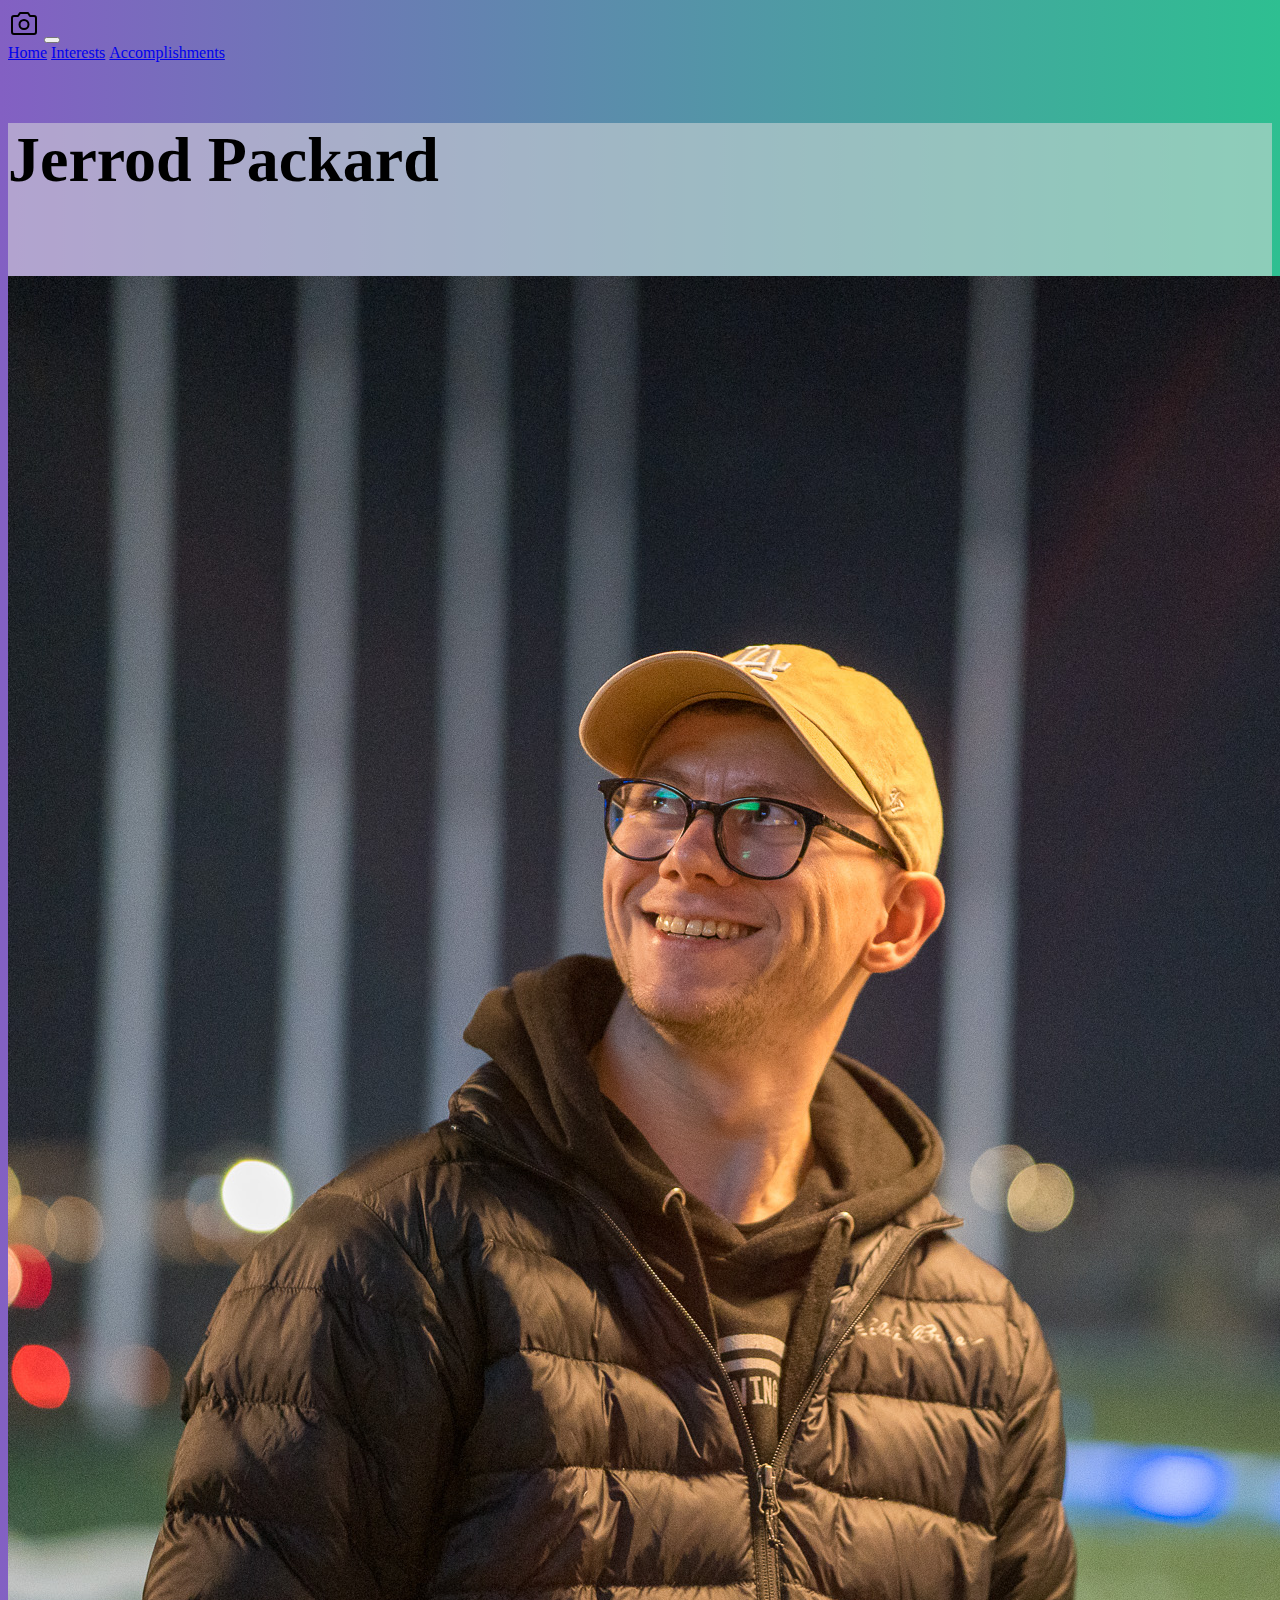
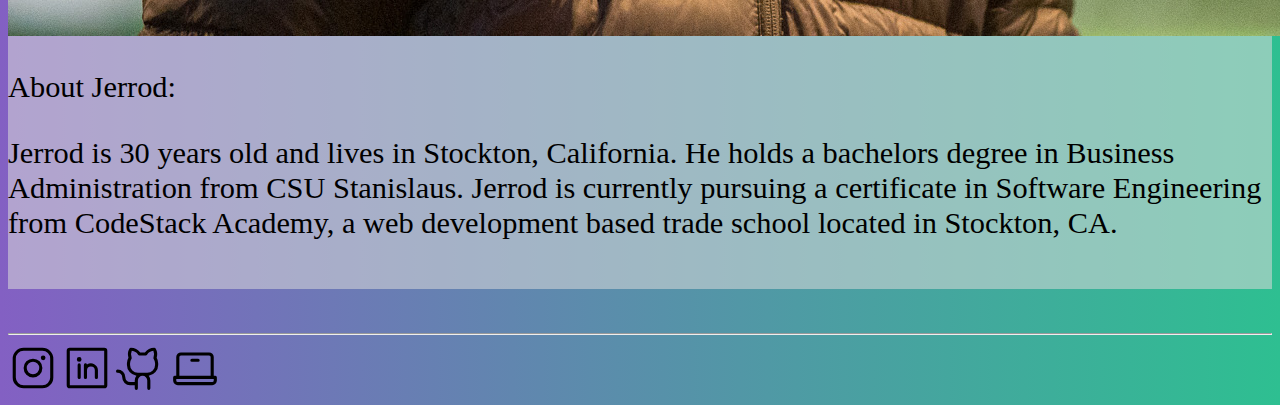
<file: index.html>
<!doctype html>
<html lang="en">

<head>
    <meta charset="utf-8">
    <meta name="viewport" content="width=device-width, initial-scale=1">
    <title>About Jerrod</title>
    <link href="https://cdn.jsdelivr.net/npm/bootstrap@5.3.2/dist/css/bootstrap.min.css" rel="stylesheet"
        integrity="sha384-T3c6CoIi6uLrA9TneNEoa7RxnatzjcDSCmG1MXxSR1GAsXEV/Dwwykc2MPK8M2HN" crossorigin="anonymous">
    <link rel="stylesheet" href="./style/styles.css">
    <link rel="icon" href="./assets/camera.svg">
</head>

<body>
    <!-- Start of Nav Bar -->
    <nav class="navbar navbar-expand-lg sticky-top bg-body-tertiary">
        <div class="container-fluid">
            <a class="navbar-brand img" href="#"><img src="./assets/camera.svg" alt="vector image of a camera"></a>
            <button class="navbar-toggler" type="button" data-bs-toggle="collapse" data-bs-target="#navbarNavAltMarkup"
                aria-controls="navbarNavAltMarkup" aria-expanded="false" aria-label="Toggle navigation">
                <span class="navbar-toggler-icon"></span>
            </button>
            <div class="collapse navbar-collapse" id="navbarNavAltMarkup">
                <div class="navbar-nav">
                    <a class="nav-link active fontStyle" aria-current="page" href="./index.html">Home</a>
                    <a class="nav-link fontStyle" href="./pages/interests.html">Interests</a>
                    <a class="nav-link fontStyle" href="./pages/accomplishments.html">Accomplishments</a>
                </div>
            </div>
        </div>
    </nav>
    <!-- End of Nav Bar -->

    <br>

    <!-- Start of profile photo and about me text container -->
    <div class="container background rounded">
        <h1 class="text-center fontStyle">Jerrod Packard</h1>
        <br>
        <br>
        <div class="row">
            <div class="col">
                <img src="./assets/copy.png" class="img-fluid rounded" alt="A portrait of Jerrod at Top Golf.">
            </div>
            <div class="col-2"></div>
            <div class="col">
                <p class="text-center fontStyle">About Jerrod:</p>
                <p class="text-center fontStyle">Jerrod is 30 years old and lives in Stockton, California. He holds a
                    bachelors degree in Business Administration from CSU Stanislaus. Jerrod is currently pursuing a
                    certificate in Software Engineering from CodeStack Academy, a web development based trade school
                    located in Stockton, CA.</p>
            </div>
        </div>
        <br>
    </div>
    <!-- End of profile photo and about me text container -->

    <br>
    <br>

    <!-- Start of line break container -->
    <div class="container">
        <div class="row">
            <hr>
        </div>
    </div>
    <!-- End of line break container -->

    <!-- Start of social media links container -->
    <div class="container d-flex justify-content-around">
        <a href="https://www.instagram.com/jaymikepack/"><img src="./assets/instagram-logo.svg"
                alt="A vector graphic of the Instagram logo."></a>

        <a href="https://www.linkedin.com/in/jerrodpackard/"><img src="./assets/linkedin-logo.svg"
                alt="A vector graphic of the LinkedIn logo."></a>

        <a href="https://github.com/jerrodmpackard?tab=repositories"><img src="./assets/github-logo.svg"
                alt="A vector graphic of the GitHub logo."></a>

        <a href="https://www.codewars.com/users/jerrodmpackard/stats"><img src="./assets/laptop.svg"
                alt="A vector graphic of a laptop."></a>
    </div>
    <!-- End of social media links container -->

    <script src="https://cdn.jsdelivr.net/npm/bootstrap@5.3.2/dist/js/bootstrap.bundle.min.js"
        integrity="sha384-C6RzsynM9kWDrMNeT87bh95OGNyZPhcTNXj1NW7RuBCsyN/o0jlpcV8Qyq46cDfL"
        crossorigin="anonymous"></script>
</body>

</html>
</file>
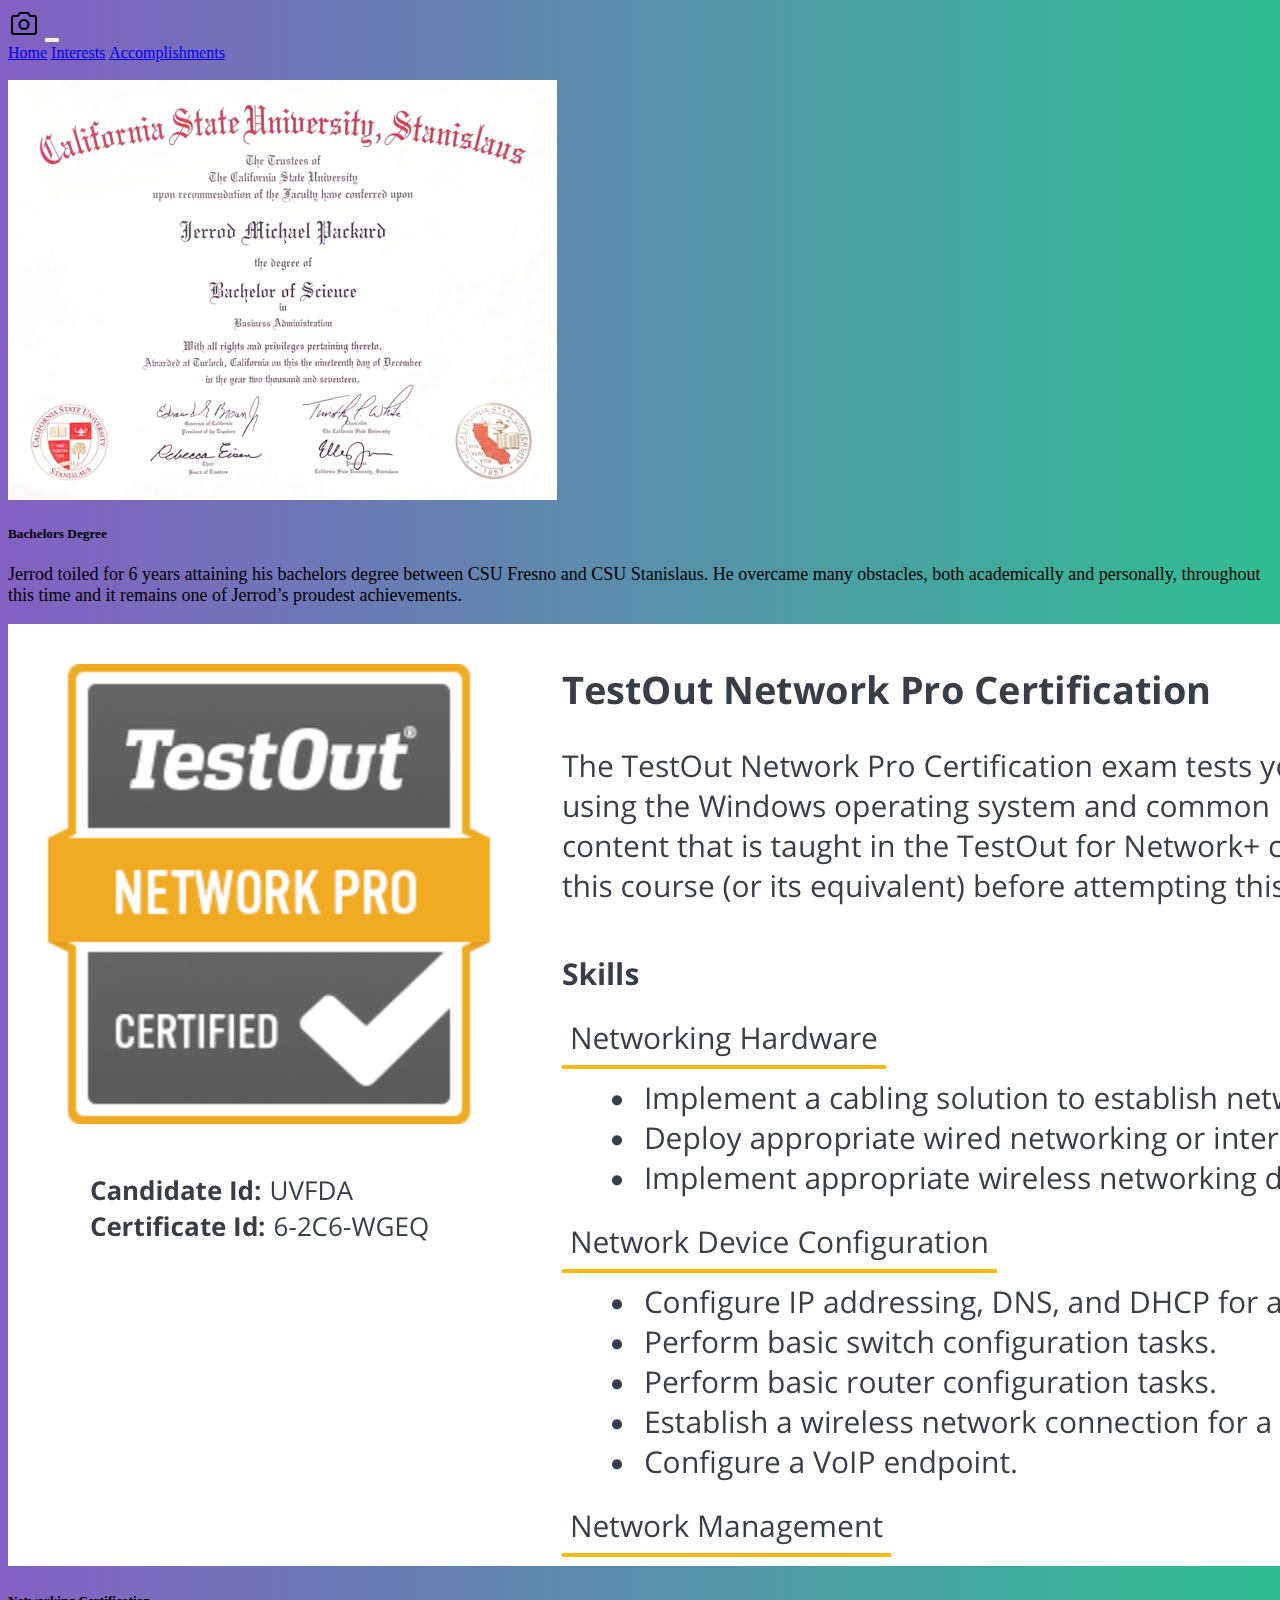
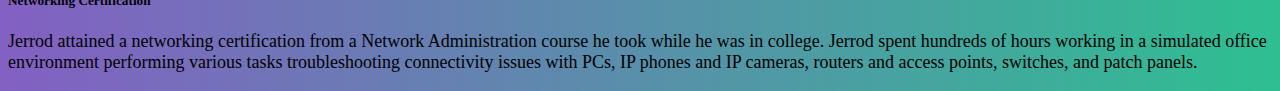
<file: pages/accomplishments.html>
<!doctype html>
<html lang="en">

<head>
    <meta charset="utf-8">
    <meta name="viewport" content="width=device-width, initial-scale=1">
    <title>Jerrod's Accomplishments</title>
    <link href="https://cdn.jsdelivr.net/npm/bootstrap@5.3.2/dist/css/bootstrap.min.css" rel="stylesheet"
        integrity="sha384-T3c6CoIi6uLrA9TneNEoa7RxnatzjcDSCmG1MXxSR1GAsXEV/Dwwykc2MPK8M2HN" crossorigin="anonymous">
    <link rel="stylesheet" href="../style/styles.css">
    <link rel="icon" href="../assets/camera.svg">
</head>

<body>
    <!-- Start of Nav Bar -->
    <nav class="navbar navbar-expand-lg sticky-top bg-body-tertiary">
        <div class="container-fluid">
            <a class="navbar-brand img" href="#"><img src="../assets/camera.svg" alt="vector image of a camera"></a>
            <button class="navbar-toggler" type="button" data-bs-toggle="collapse" data-bs-target="#navbarNavAltMarkup"
                aria-controls="navbarNavAltMarkup" aria-expanded="false" aria-label="Toggle navigation">
                <span class="navbar-toggler-icon"></span>
            </button>
            <div class="collapse navbar-collapse" id="navbarNavAltMarkup">
                <div class="navbar-nav">
                    <a class="nav-link fontStyle" href="../index.html">Home</a>
                    <a class="nav-link fontStyle" href="./interests.html">Interests</a>
                    <a class="nav-link active fontStyle" aria-current="page"
                        href="./accomplishments.html">Accomplishments</a>
                </div>
            </div>
        </div>
    </nav>
    <!-- End of Nav Bar -->

    <br>

    <!-- Start of bachelors degree card -->
    <div class="container">
        <div class="card mb-3">
            <img src="../assets/Bachelors Degree.png" class="card-img-top" alt="A photo of Jerrod's bachelors degree.">
            <div class="card-body">
                <h5 class="card-title fontStyle">Bachelors Degree</h5>
                <p class="card-text fontStyle fontSize">Jerrod toiled for 6 years attaining his bachelors degree between
                    CSU Fresno and CSU Stanislaus. He overcame many obstacles, both academically and personally,
                    throughout this time and it remains one of Jerrod’s proudest achievements.</p>
            </div>
        </div>
    </div>
    <!-- End of bachelors degree card -->

    <!-- Start of networking certification card -->
    <div class="container">
        <div class="card mb-3">
            <img src="../assets/NetworkingCert.png" class="card-img-top"
                alt="A screenshot of Jerrod's networking certification.">
            <div class="card-body">
                <h5 class="card-title fontStyle">Networking Certification</h5>
                <p class="card-text fontStyle fontSize">Jerrod attained a networking certification from a Network
                    Administration course he took while he was in college. Jerrod spent hundreds of hours working in a
                    simulated office environment performing various tasks troubleshooting connectivity issues with PCs,
                    IP phones and IP cameras, routers and access points, switches, and patch panels.</p>
            </div>
        </div>
    </div>
    <!-- End of networking certification card -->

    <script src="https://cdn.jsdelivr.net/npm/bootstrap@5.3.2/dist/js/bootstrap.bundle.min.js"
        integrity="sha384-C6RzsynM9kWDrMNeT87bh95OGNyZPhcTNXj1NW7RuBCsyN/o0jlpcV8Qyq46cDfL"
        crossorigin="anonymous"></script>
</body>

</html>
</file>
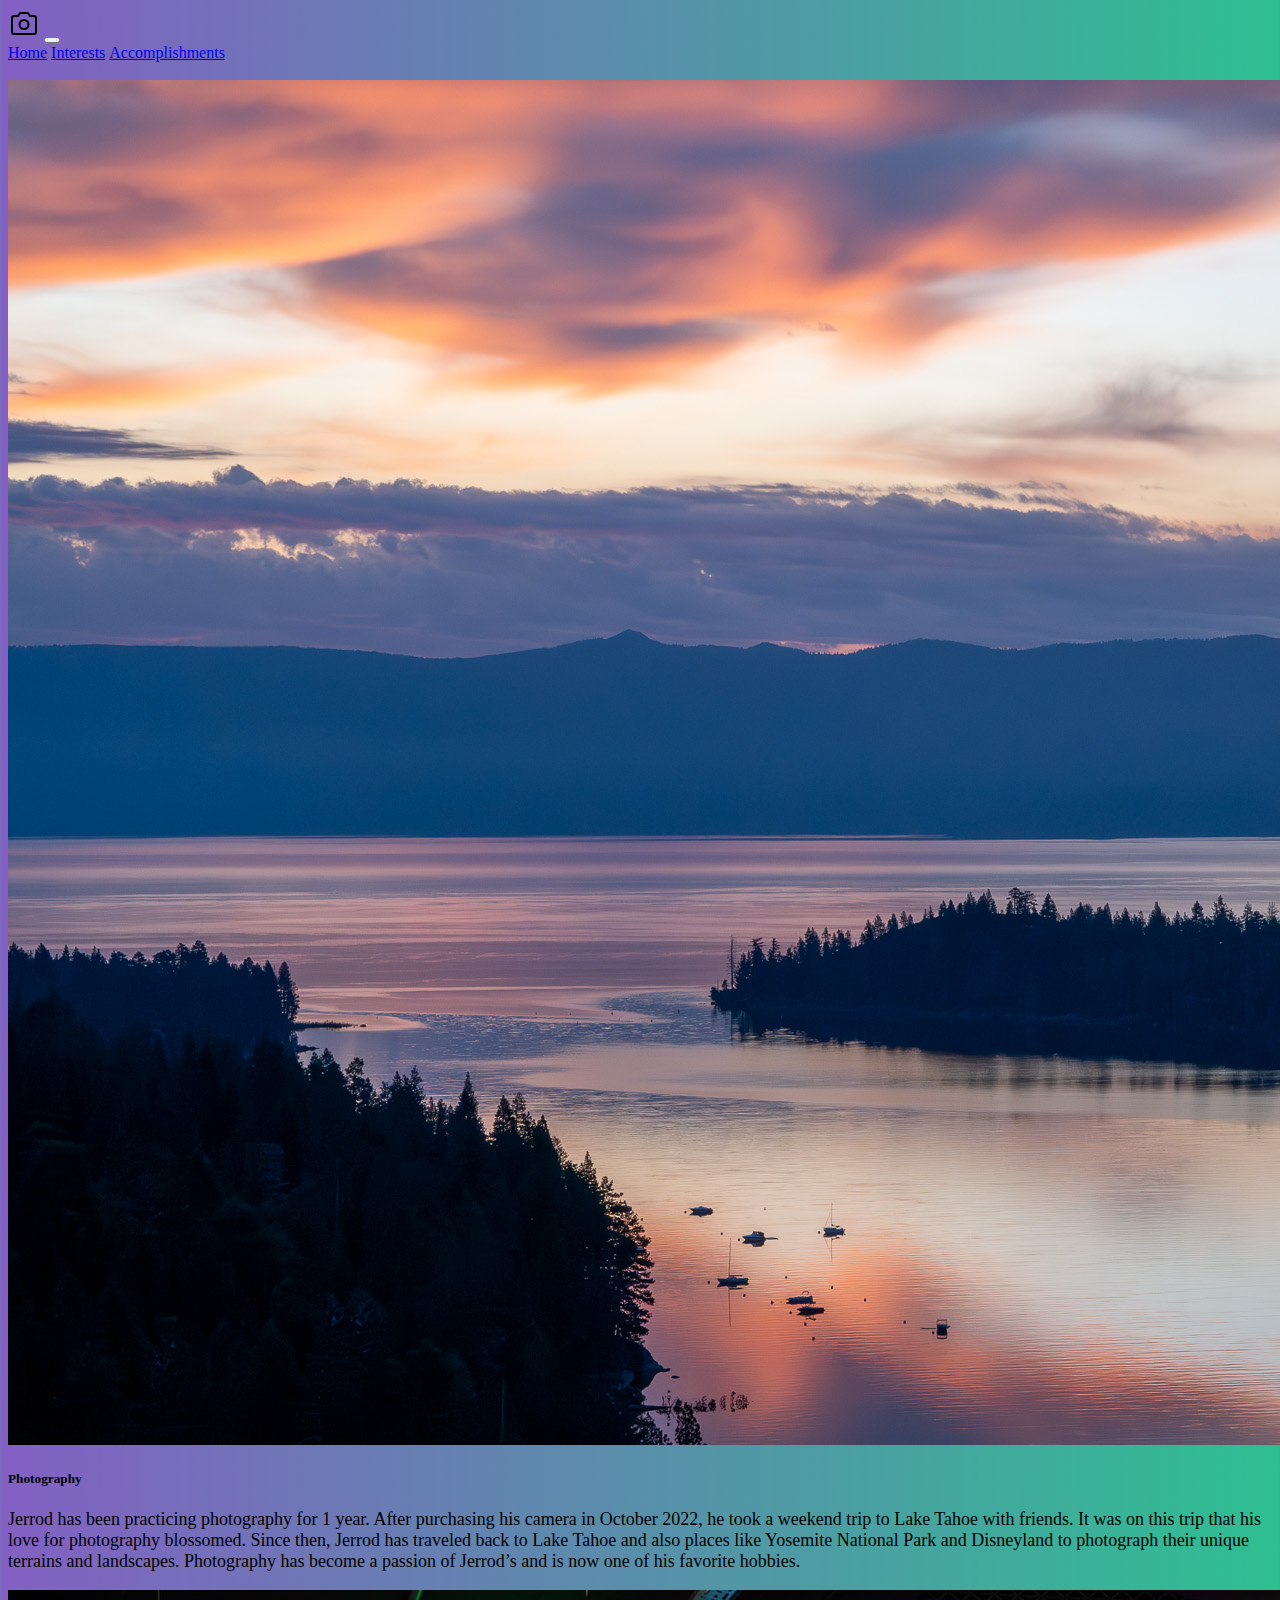
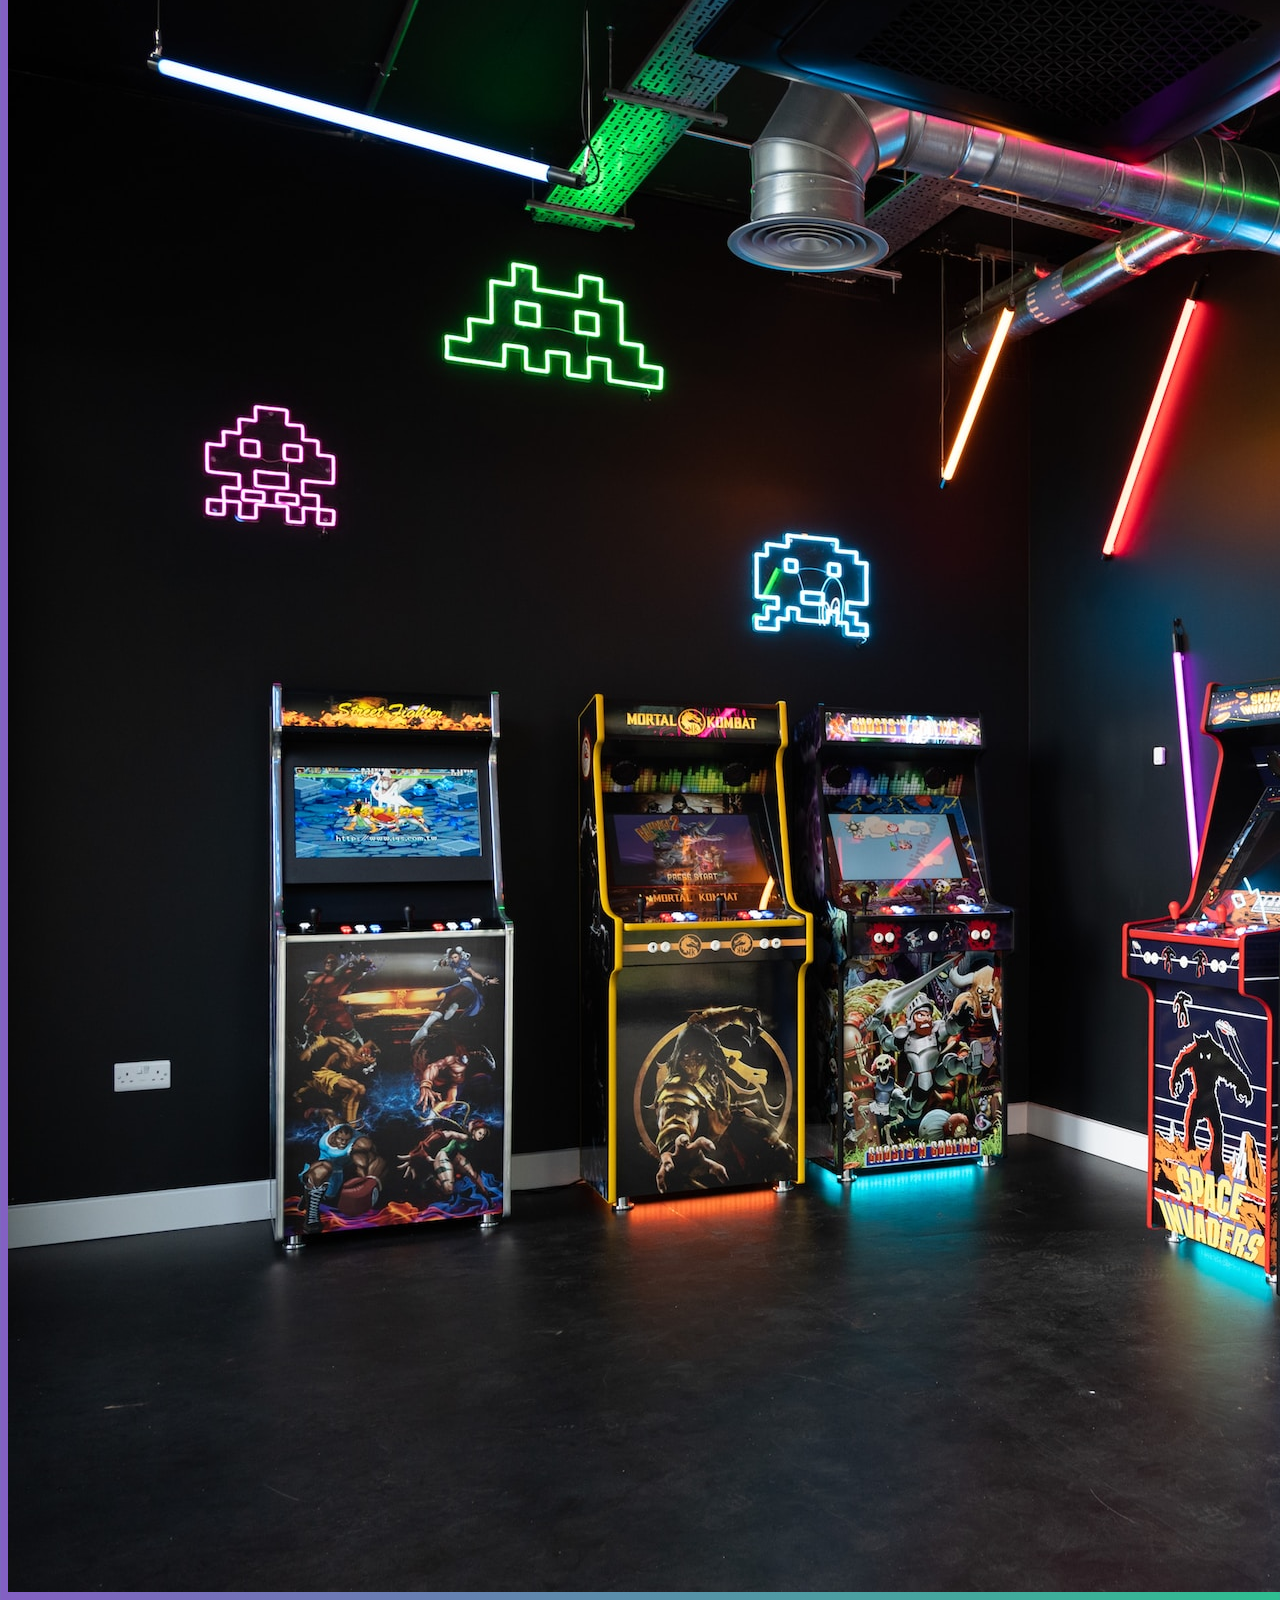
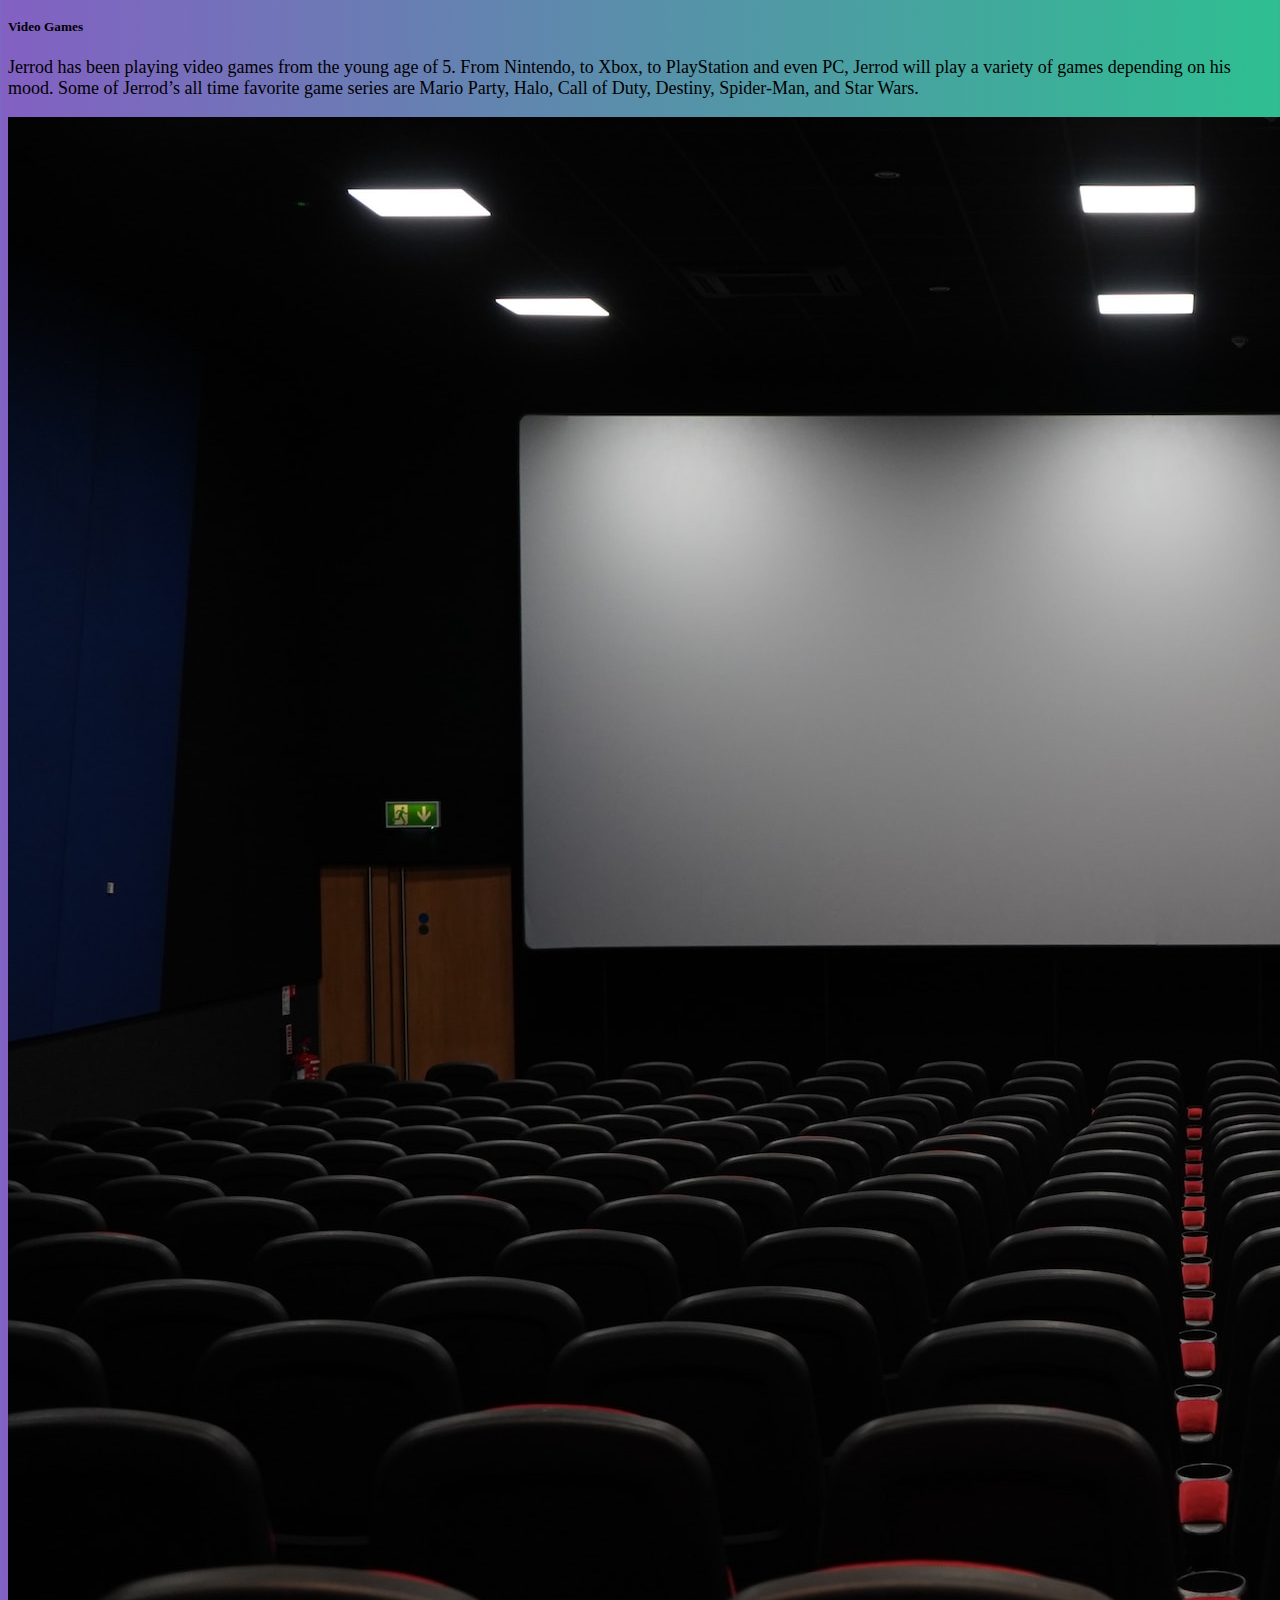
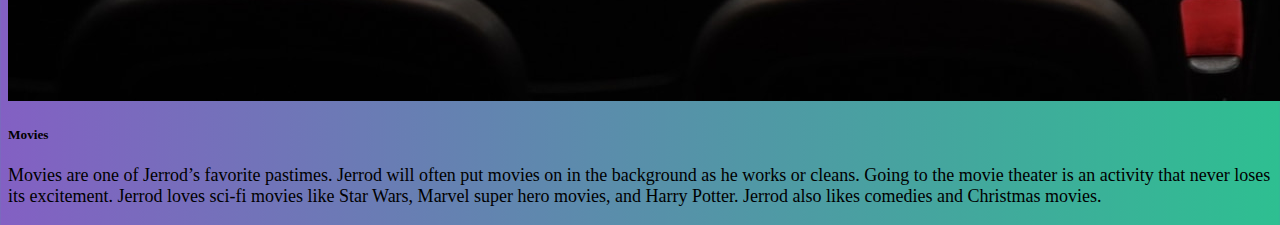
<file: pages/interests.html>
<!doctype html>
<html lang="en">

<head>
    <meta charset="utf-8">
    <meta name="viewport" content="width=device-width, initial-scale=1">
    <title>Jerrod's Interests</title>
    <link href="https://cdn.jsdelivr.net/npm/bootstrap@5.3.2/dist/css/bootstrap.min.css" rel="stylesheet"
        integrity="sha384-T3c6CoIi6uLrA9TneNEoa7RxnatzjcDSCmG1MXxSR1GAsXEV/Dwwykc2MPK8M2HN" crossorigin="anonymous">
    <link rel="stylesheet" href="../style/styles.css">
    <link rel="icon" href="../assets/camera.svg">
</head>

<body>
    <!-- Start of Nav Bar -->
    <nav class="navbar navbar-expand-lg sticky-top bg-body-tertiary">
        <div class="container-fluid">
            <a class="navbar-brand img" href="#"><img src="../assets/camera.svg" alt="vector image of a camera"></a>
            <button class="navbar-toggler" type="button" data-bs-toggle="collapse" data-bs-target="#navbarNavAltMarkup"
                aria-controls="navbarNavAltMarkup" aria-expanded="false" aria-label="Toggle navigation">
                <span class="navbar-toggler-icon"></span>
            </button>
            <div class="collapse navbar-collapse" id="navbarNavAltMarkup">
                <div class="navbar-nav">
                    <a class="nav-link fontStyle" href="../index.html">Home</a>
                    <a class="nav-link active fontStyle" aria-current="page" href="./interests.html">Interests</a>
                    <a class="nav-link fontStyle" href="./accomplishments.html">Accomplishments</a>
                </div>
            </div>
        </div>
    </nav>
    <!-- End of Nav Bar -->

    <br>

    <!-- Start of cards -->
    <div class="container">
        <div class="card mb-3">
            <img src="../assets/DSC03667-Enhanced-NR.jpg" class="card-img-top"
                alt="A landscape photo of a sunrise over Emerald Bay in Lake Tahoe, CA.">
            <div class="card-body">
                <h5 class="card-title fontStyle">Photography</h5>
                <p class="card-text fontStyle fontSize">Jerrod has been practicing photography for 1 year. After
                    purchasing his camera in October 2022, he took a weekend trip to Lake Tahoe with friends. It was on
                    this trip that his love for photography blossomed. Since then, Jerrod has traveled back to Lake
                    Tahoe and also places like Yosemite National Park and Disneyland to photograph their unique terrains
                    and landscapes. Photography has become a passion of Jerrod’s and is now one of his favorite hobbies.
                </p>
            </div>
        </div>

        <div class="card mb-3">
            <img src="../assets/joey-kwok-jbIsTd7rdd8-unsplash.jpg" class="card-img-top"
                alt="A photo of a dark arcade room.">
            <div class="card-body">
                <h5 class="card-title fontStyle">Video Games</h5>
                <p class="card-text fontStyle fontSize">Jerrod has been playing video games from the young age of 5.
                    From Nintendo, to Xbox, to PlayStation and even PC, Jerrod will play a variety of games depending on
                    his mood. Some of Jerrod’s all time favorite game series are Mario Party, Halo, Call of Duty,
                    Destiny, Spider-Man, and Star Wars.
                </p>
            </div>
        </div>

        <div class="card mb-3">
            <img src="../assets/geoffrey-moffett-TFRezw7pQwI-unsplash (1).jpg" class="card-img-top"
                alt="A photo of a movie theater room.">
            <div class="card-body">
                <h5 class="card-title fontStyle">Movies</h5>
                <p class="card-text fontStyle fontSize">Movies are one of Jerrod’s favorite pastimes. Jerrod will often
                    put movies on in the background as he works or cleans. Going to the movie theater is an activity
                    that never loses its excitement. Jerrod loves sci-fi movies like Star Wars, Marvel super hero
                    movies, and Harry Potter. Jerrod also likes comedies and Christmas movies.</p>
            </div>
        </div>
    </div>
    <!-- End of cards -->

    <script src="https://cdn.jsdelivr.net/npm/bootstrap@5.3.2/dist/js/bootstrap.bundle.min.js"
        integrity="sha384-C6RzsynM9kWDrMNeT87bh95OGNyZPhcTNXj1NW7RuBCsyN/o0jlpcV8Qyq46cDfL"
        crossorigin="anonymous"></script>
</body>

</html>
</file>
<file: style/styles.css>
body {
    background-image: linear-gradient(to right, #8360c3, #2ebf91);
}

.background {
    background-color: #d9d9d98d;
}

p {
    font-size: 1.9em;
}

h1 {
    font-size: 4em;
}

.fontStyle {
    font-family: serif;
}

.fontSize {
    font-size: large;
}
</file>
